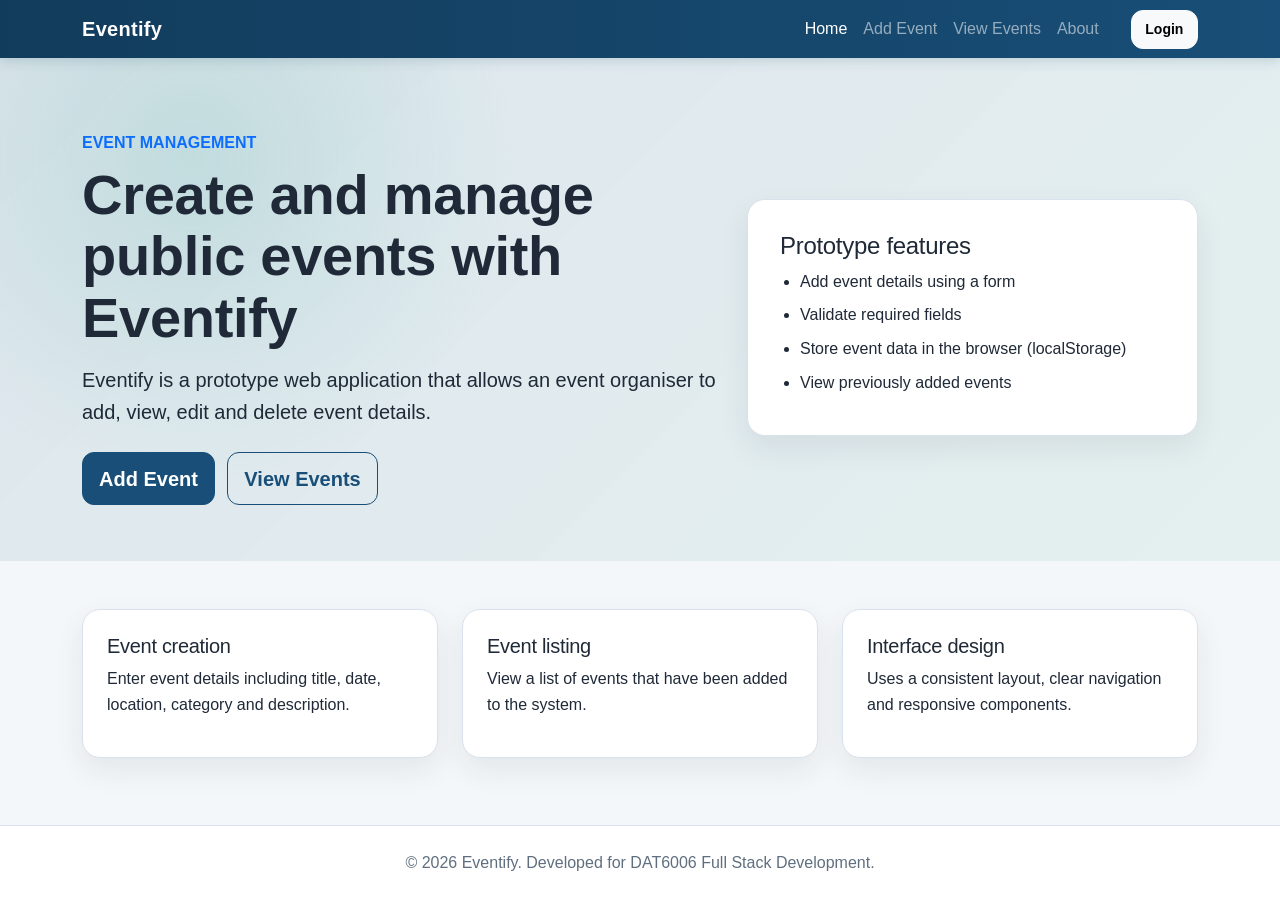
<file: index.html>
<!DOCTYPE html>
<html lang="en">
<head>
  <meta charset="UTF-8">
  <meta name="viewport" content="width=device-width, initial-scale=1.0">
  <title>Eventify | Home</title>

  <!-- Bootstrap CSS framework -->
  <link href="https://cdn.jsdelivr.net/npm/bootstrap@5.3.3/dist/css/bootstrap.min.css" rel="stylesheet">

  <!-- Custom CSS -->
  <link rel="stylesheet" href="css/styles.css">
</head>
<body>

  <!-- Navigation -->
  <nav class="navbar navbar-expand-lg navbar-dark bg-primary">
    <div class="container">
      <a class="navbar-brand fw-bold" href="index.html">Eventify</a>

      <button class="navbar-toggler" type="button" data-bs-toggle="collapse" data-bs-target="#mainNavbar">
        <span class="navbar-toggler-icon"></span>
      </button>

      <div class="collapse navbar-collapse" id="mainNavbar">
        <ul class="navbar-nav ms-auto">
          <li class="nav-item">
            <a class="nav-link active" href="index.html">Home</a>
          </li>
          <li class="nav-item">
            <a class="nav-link" href="add-event.html">Add Event</a>
          </li>
          <li class="nav-item">
            <a class="nav-link" href="events.html">View Events</a>
          </li>
          <li class="nav-item">
            <a class="nav-link" href="about.html">About</a>
          </li>
        </ul>

        <div id="navAuth" class="ms-3"></div>
      </div>
    </div>
  </nav>

  <!-- Hero section -->
  <header class="hero-section">
    <div class="container">
      <div class="row align-items-center g-4">
        <div class="col-lg-7">
          <p class="text-uppercase fw-semibold text-primary mb-2">Event Management</p>
          <h1 class="display-4 fw-bold">Create and manage public events with Eventify</h1>
          <p class="lead mt-3">
            Eventify is a prototype web application that allows an event organiser to add, view, edit and delete event details.
          </p>
          <div class="mt-4">
            <a href="add-event.html" class="btn btn-primary btn-lg me-2">Add Event</a>
            <a href="events.html" class="btn btn-outline-primary btn-lg">View Events</a>
          </div>
        </div>

        <div class="col-lg-5">
          <div class="hero-card">
            <h2 class="h4">Prototype features</h2>
            <ul class="feature-list">
              <li>Add event details using a form</li>
              <li>Validate required fields</li>
              <li>Store event data in the browser (localStorage)</li>
              <li>View previously added events</li>
            </ul>
          </div>
        </div>
      </div>
    </div>
  </header>

  <!-- Feature cards -->
  <main class="container my-5">
    <section class="row g-4">
      <div class="col-md-4">
        <div class="info-card h-100">
          <h2 class="h5">Event creation</h2>
          <p>
            Enter event details including title, date, location, category and description.
          </p>
        </div>
      </div>

      <div class="col-md-4">
        <div class="info-card h-100">
          <h2 class="h5">Event listing</h2>
          <p>
            View a list of events that have been added to the system.
          </p>
        </div>
      </div>

      <div class="col-md-4">
        <div class="info-card h-100">
          <h2 class="h5">Interface design</h2>
          <p>
            Uses a consistent layout, clear navigation and responsive components.
          </p>
        </div>
      </div>
    </section>
  </main>

  <!-- Footer -->
  <footer class="site-footer">
    <div class="container text-center">
      <p class="mb-0">&copy; 2026 Eventify. Developed for DAT6006 Full Stack Development.</p>
    </div>
  </footer>

  <!-- Bootstrap JavaScript -->
  <script src="https://cdn.jsdelivr.net/npm/bootstrap@5.3.3/dist/js/bootstrap.bundle.min.js"></script>

  <!-- Custom JavaScript -->
  <script src="js/auth.js"></script>
</body>
</html>
</file>
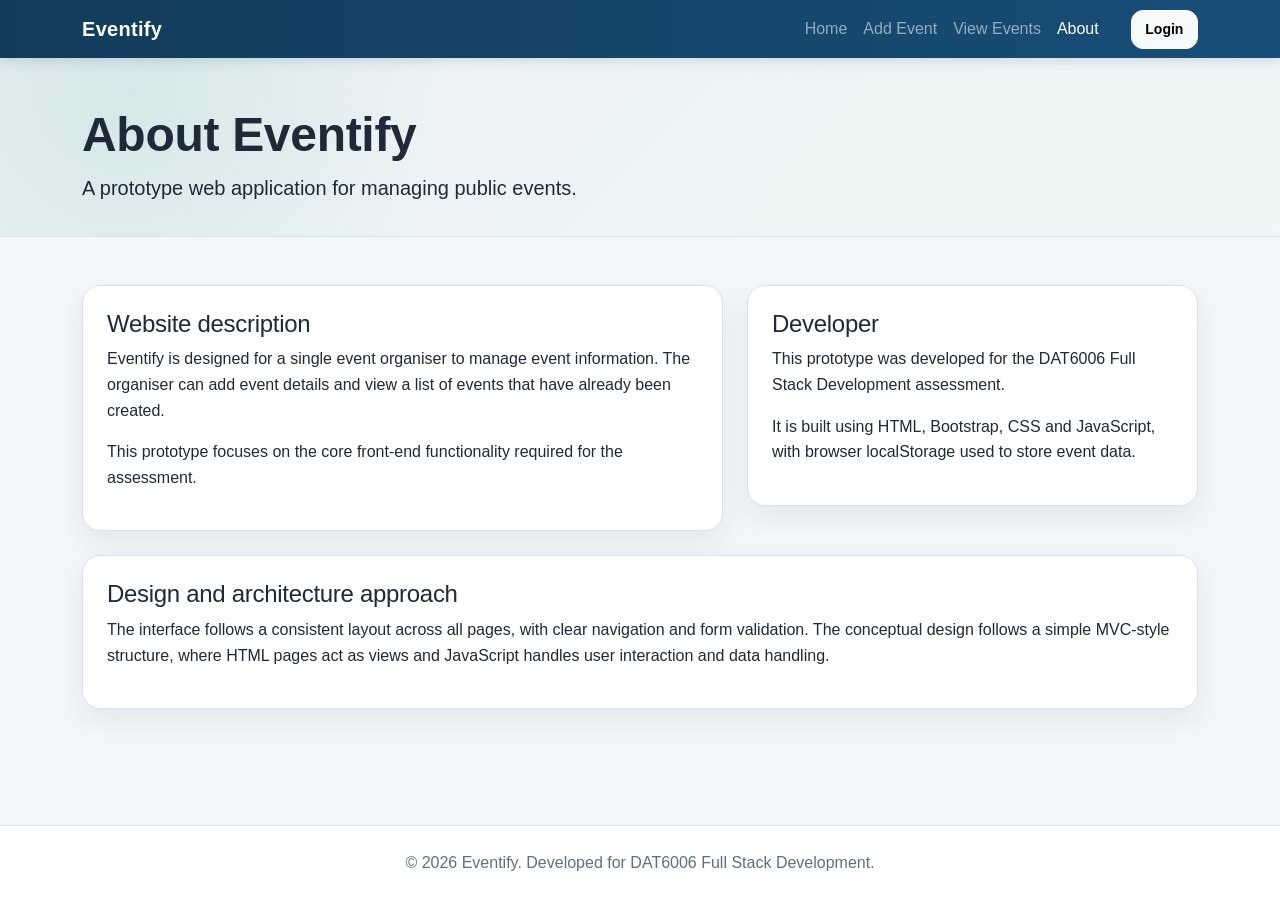
<file: about.html>
<!DOCTYPE html>
<html lang="en">
<head>
  <meta charset="UTF-8">
  <meta name="viewport" content="width=device-width, initial-scale=1.0">
  <title>Eventify | About</title>

  <!-- Bootstrap CSS framework -->
  <link href="https://cdn.jsdelivr.net/npm/bootstrap@5.3.3/dist/css/bootstrap.min.css" rel="stylesheet">

  <!-- Custom CSS -->
  <link rel="stylesheet" href="css/styles.css">
</head>
<body>

  <!-- Navigation -->
  <nav class="navbar navbar-expand-lg navbar-dark bg-primary">
    <div class="container">
      <a class="navbar-brand fw-bold" href="index.html">Eventify</a>

      <button class="navbar-toggler" type="button" data-bs-toggle="collapse" data-bs-target="#mainNavbar">
        <span class="navbar-toggler-icon"></span>
      </button>

      <div class="collapse navbar-collapse" id="mainNavbar">
        <ul class="navbar-nav ms-auto">
          <li class="nav-item">
            <a class="nav-link" href="index.html">Home</a>
          </li>
          <li class="nav-item">
            <a class="nav-link" href="add-event.html">Add Event</a>
          </li>
          <li class="nav-item">
            <a class="nav-link" href="events.html">View Events</a>
          </li>
          <li class="nav-item">
            <a class="nav-link active" href="about.html">About</a>
          </li>
        </ul>

        <div id="navAuth" class="ms-3"></div>
      </div>
    </div>
  </nav>

  <!-- Page header -->
  <header class="page-header">
    <div class="container">
      <h1 class="fw-bold">About Eventify</h1>
      <p class="lead mb-0">A prototype web application for managing public events.</p>
    </div>
  </header>

  <!-- About content -->
  <main class="container my-5">
    <div class="row g-4">
      <div class="col-lg-7">
        <section class="info-card">
          <h2 class="h4">Website description</h2>
          <p>
            Eventify is designed for a single event organiser to manage event information.
            The organiser can add event details and view a list of events that have already been created.
          </p>
          <p>
            This prototype focuses on the core front-end functionality required for the assessment.
          </p>
        </section>
      </div>

      <div class="col-lg-5">
        <section class="info-card">
          <h2 class="h4">Developer</h2>
          <p>
            This prototype was developed for the DAT6006 Full Stack Development assessment.
          </p>
          <p>
            It is built using HTML, Bootstrap, CSS and JavaScript, with browser localStorage used to store event data.
          </p>
        </section>
      </div>

      <div class="col-12">
        <section class="info-card">
          <h2 class="h4">Design and architecture approach</h2>
          <p>
            The interface follows a consistent layout across all pages, with clear navigation and form validation.
            The conceptual design follows a simple MVC-style structure, where HTML pages act as views and JavaScript handles user interaction and data handling.
          </p>
        </section>
      </div>
    </div>
  </main>

  <!-- Footer -->
  <footer class="site-footer">
    <div class="container text-center">
      <p class="mb-0">&copy; 2026 Eventify. Developed for DAT6006 Full Stack Development.</p>
    </div>
  </footer>

  <!-- Bootstrap JavaScript -->
  <script src="https://cdn.jsdelivr.net/npm/bootstrap@5.3.3/dist/js/bootstrap.bundle.min.js"></script>

  <!-- Custom JavaScript -->
  <script src="js/auth.js"></script>
</body>
</html>
</file>
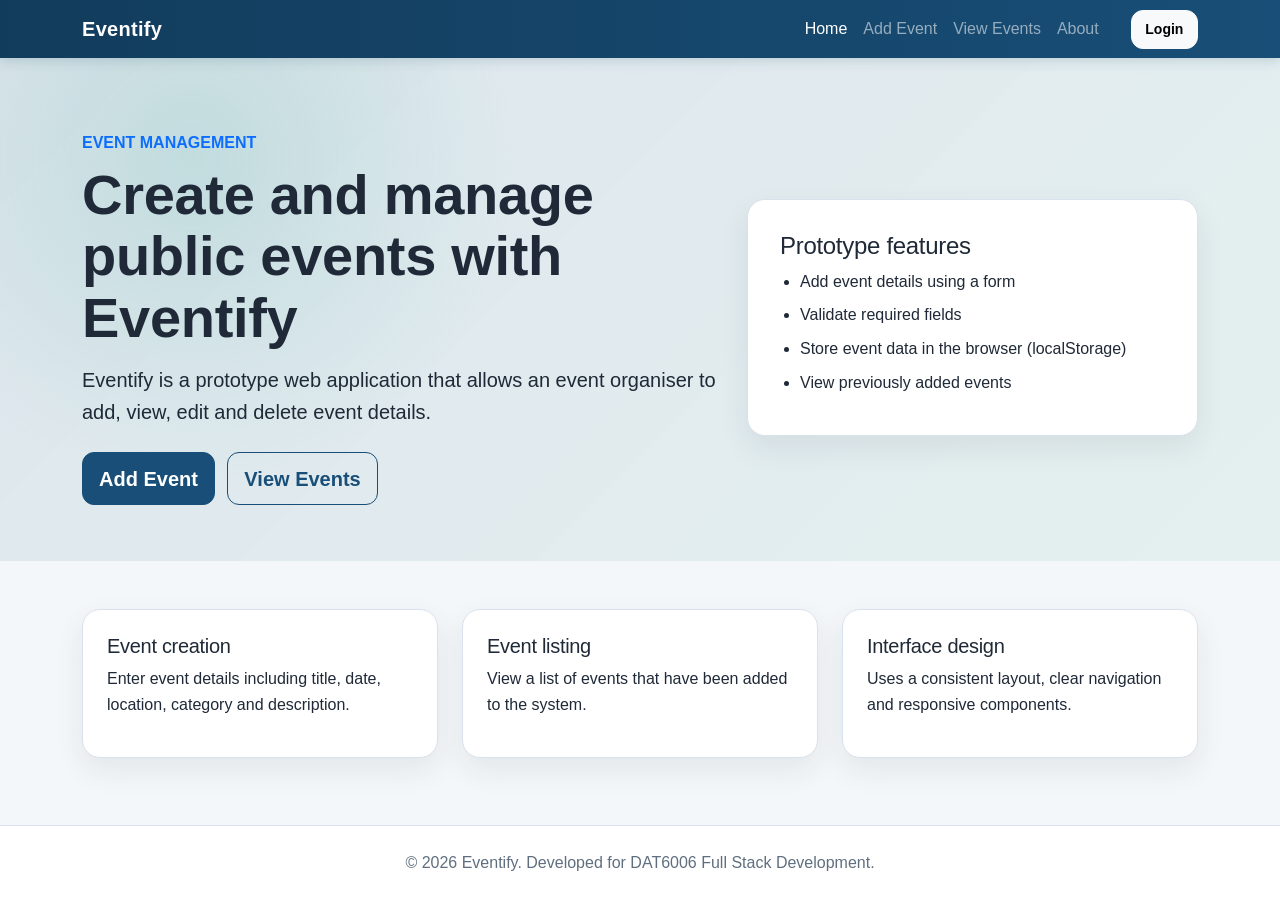
<file: add-event.html>
<!DOCTYPE html>
<html lang="en">
<head>
  <meta charset="UTF-8">
  <meta name="viewport" content="width=device-width, initial-scale=1.0">
  <title>Eventify | Add Event</title>

  <!-- Bootstrap CSS framework -->
  <link href="https://cdn.jsdelivr.net/npm/bootstrap@5.3.3/dist/css/bootstrap.min.css" rel="stylesheet">

  <!-- Custom CSS -->
  <link rel="stylesheet" href="css/styles.css">
</head>
<body>

  <!-- Navigation -->
  <nav class="navbar navbar-expand-lg navbar-dark bg-primary">
    <div class="container">
      <a class="navbar-brand fw-bold" href="index.html">Eventify</a>

      <button class="navbar-toggler" type="button" data-bs-toggle="collapse" data-bs-target="#mainNavbar">
        <span class="navbar-toggler-icon"></span>
      </button>

      <div class="collapse navbar-collapse" id="mainNavbar">
        <ul class="navbar-nav ms-auto">
          <li class="nav-item">
            <a class="nav-link" href="index.html">Home</a>
          </li>
          <li class="nav-item">
            <a class="nav-link active" href="add-event.html">Add Event</a>
          </li>
          <li class="nav-item">
            <a class="nav-link" href="events.html">View Events</a>
          </li>
          <li class="nav-item">
            <a class="nav-link" href="about.html">About</a>
          </li>
        </ul>

        <div id="navAuth" class="ms-3"></div>
      </div>
    </div>
  </nav>

  <!-- Page header -->
  <header class="page-header">
    <div class="container">
      <h1 class="fw-bold">Add Event</h1>
      <p class="lead mb-0">Complete the form below to add a public event to the Eventify prototype.</p>
    </div>
  </header>

  <!-- Add event form -->
  <main class="container my-5">
    <div class="row justify-content-center">
      <div class="col-lg-8">

        <div id="formMessage"></div>

        <form id="addEventForm" class="form-card" novalidate>
          <div class="mb-3">
            <label for="eventTitle" class="form-label">Event title</label>
            <input type="text" class="form-control" id="eventTitle" placeholder="Example: Cardiff Food Festival">
          </div>

          <div class="mb-3">
            <label for="eventDate" class="form-label">Event date</label>
            <input type="date" class="form-control" id="eventDate">
          </div>

          <div class="mb-3">
            <label for="eventLocation" class="form-label">Location</label>
            <input type="text" class="form-control" id="eventLocation" placeholder="Example: Cardiff Bay">
          </div>

          <div class="mb-3">
            <label for="eventCategory" class="form-label">Category</label>
            <select class="form-select" id="eventCategory">
              <option value="">Select a category</option>
              <option value="Community">Community</option>
              <option value="Music">Music</option>
              <option value="Education">Education</option>
              <option value="Sport">Sport</option>
              <option value="Arts and Culture">Arts and Culture</option>
              <option value="Business">Business</option>
            </select>
          </div>

          <div class="mb-4">
            <label for="eventDescription" class="form-label">Event description</label>
            <textarea class="form-control" id="eventDescription" rows="5" placeholder="Describe the event, intended audience and key information."></textarea>
          </div>

          <div class="d-grid d-md-flex gap-2">
            <button type="submit" class="btn btn-primary">Save Event</button>
            <button type="reset" class="btn btn-outline-secondary">Clear Form</button>
            <a href="events.html" class="btn btn-outline-primary">View Events</a>
          </div>
        </form>

      </div>
    </div>
  </main>

  <!-- Footer -->
  <footer class="site-footer">
    <div class="container text-center">
      <p class="mb-0">&copy; 2026 Eventify. Developed for DAT6006 Full Stack Development.</p>
    </div>
  </footer>

  <!-- Bootstrap JavaScript -->
  <script src="https://cdn.jsdelivr.net/npm/bootstrap@5.3.3/dist/js/bootstrap.bundle.min.js"></script>

  <!-- Custom JavaScript -->
  <script src="js/events.js"></script>
  <script src="js/auth.js"></script>
  <script>
    protectPage();
  </script>
</body>
</html>
</file>
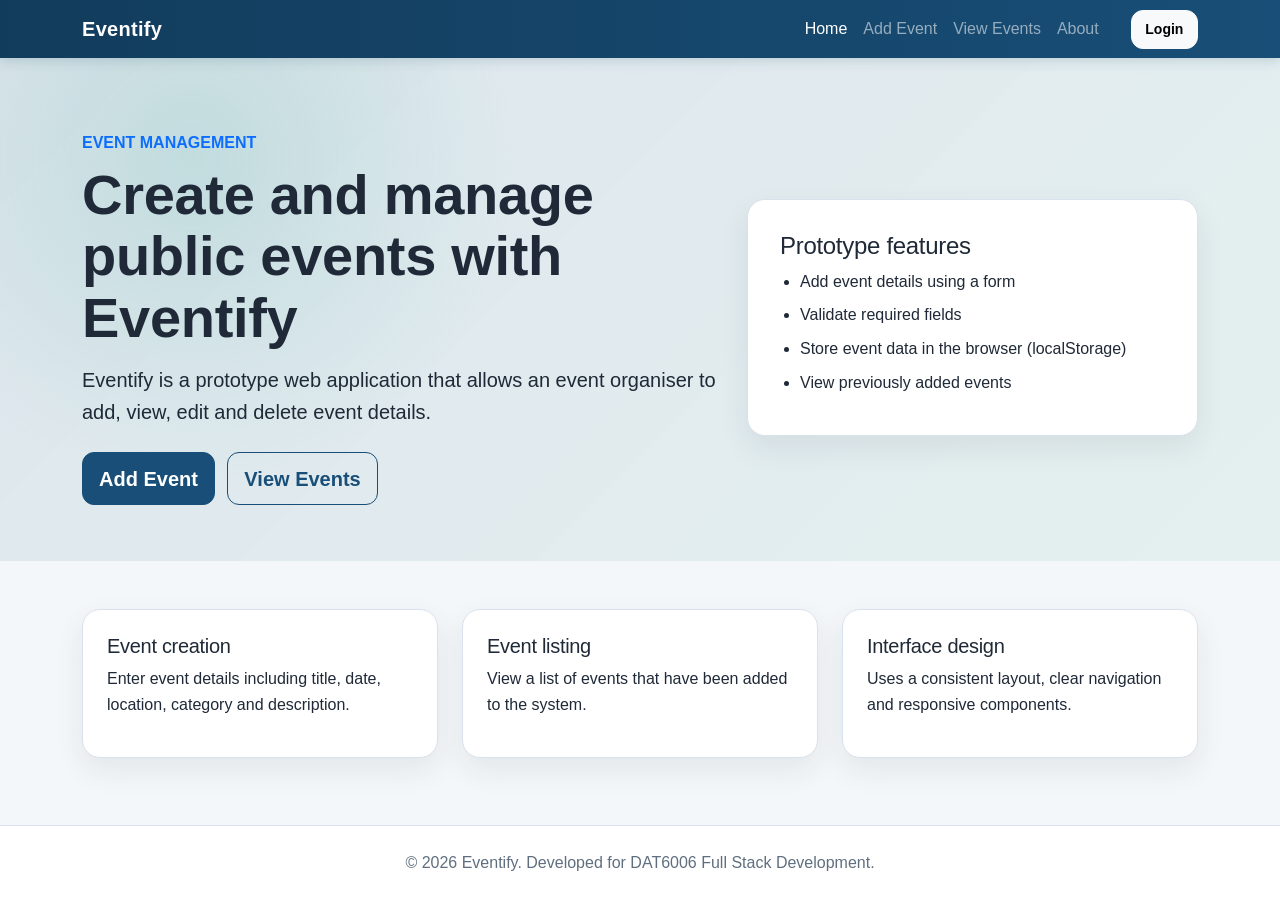
<file: events.html>
<!DOCTYPE html>
<html lang="en">
<head>
  <meta charset="UTF-8">
  <meta name="viewport" content="width=device-width, initial-scale=1.0">
  <title>Eventify | View Events</title>

  <!-- Bootstrap CSS framework -->
  <link href="https://cdn.jsdelivr.net/npm/bootstrap@5.3.3/dist/css/bootstrap.min.css" rel="stylesheet">

  <!-- Custom CSS -->
  <link rel="stylesheet" href="css/styles.css">
</head>
<body>

  <!-- Navigation -->
  <nav class="navbar navbar-expand-lg navbar-dark bg-primary">
    <div class="container">
      <a class="navbar-brand fw-bold" href="index.html">Eventify</a>

      <button class="navbar-toggler" type="button" data-bs-toggle="collapse" data-bs-target="#mainNavbar">
        <span class="navbar-toggler-icon"></span>
      </button>

      <div class="collapse navbar-collapse" id="mainNavbar">
        <ul class="navbar-nav ms-auto">
          <li class="nav-item">
            <a class="nav-link" href="index.html">Home</a>
          </li>
          <li class="nav-item">
            <a class="nav-link" href="add-event.html">Add Event</a>
          </li>
          <li class="nav-item">
            <a class="nav-link active" href="events.html">View Events</a>
          </li>
          <li class="nav-item">
            <a class="nav-link" href="about.html">About</a>
          </li>
        </ul>

        <div id="navAuth" class="ms-3"></div>
      </div>
    </div>
  </nav>

  <!-- Page header -->
  <header class="page-header">
    <div class="container">
      <h1 class="fw-bold">View Events</h1>
      <p class="lead mb-0">View, filter and manage events added to the system.</p>
    </div>
  </header>

  <!-- Events list -->
  <main class="container my-5">
    <div class="d-flex justify-content-between align-items-center flex-wrap gap-3 mb-4">
      <div>
        <h2 class="h4 mb-1">Saved events</h2>
        <p class="text-muted mb-0">Events are stored in the browser using localStorage.</p>
      </div>

      <div class="d-flex gap-2 flex-wrap">
        <a href="add-event.html" class="btn btn-primary">Add New Event</a>
        <button type="button" id="clearEventsButton" class="btn btn-outline-danger">Clear Demo Data</button>
      </div>
    </div>

    <!-- Filters and sorting -->
    <section class="filter-panel mb-4" aria-label="Event filters and sorting">
      <div class="row g-3 align-items-end">
        <div class="col-md-6 col-lg-4">
          <label for="filterCategory" class="form-label">Filter by category</label>
          <select id="filterCategory" class="form-select">
            <option value="">All Categories</option>
            <option value="Community">Community</option>
            <option value="Music">Music</option>
            <option value="Education">Education</option>
            <option value="Sport">Sport</option>
            <option value="Arts and Culture">Arts and Culture</option>
            <option value="Business">Business</option>
          </select>
        </div>

        <div class="col-md-6 col-lg-4">
          <label for="sortEvents" class="form-label">Sort by date</label>
          <select id="sortEvents" class="form-select">
            <option value="newest">Newest first</option>
            <option value="oldest">Oldest first</option>
          </select>
        </div>
      </div>
    </section>

    <div id="eventsContainer" class="row g-4">
      <!-- JavaScript will insert event cards here -->
    </div>
  </main>

  <!-- Footer -->
  <footer class="site-footer">
    <div class="container text-center">
      <p class="mb-0">&copy; 2026 Eventify. Developed for DAT6006 Full Stack Development.</p>
    </div>
  </footer>

  <!-- Edit Event Modal -->
  <div class="modal fade" id="editEventModal" tabindex="-1" aria-labelledby="editEventModalLabel" aria-hidden="true">
    <div class="modal-dialog modal-lg">
      <div class="modal-content">
        <form id="editEventForm">
          <div class="modal-header">
            <h2 class="modal-title h5" id="editEventModalLabel">Edit Event</h2>
            <button type="button" class="btn-close" data-bs-dismiss="modal" aria-label="Close"></button>
          </div>

          <div class="modal-body">
            <input type="hidden" id="editEventId">

            <div class="mb-3">
              <label for="editEventTitle" class="form-label">Event title</label>
              <input type="text" class="form-control" id="editEventTitle">
            </div>

            <div class="mb-3">
              <label for="editEventDate" class="form-label">Event date</label>
              <input type="date" class="form-control" id="editEventDate">
            </div>

            <div class="mb-3">
              <label for="editEventLocation" class="form-label">Location</label>
              <input type="text" class="form-control" id="editEventLocation">
            </div>

            <div class="mb-3">
              <label for="editEventCategory" class="form-label">Category</label>
              <select class="form-select" id="editEventCategory">
                <option value="">Select a category</option>
                <option value="Community">Community</option>
                <option value="Music">Music</option>
                <option value="Education">Education</option>
                <option value="Sport">Sport</option>
                <option value="Arts and Culture">Arts and Culture</option>
                <option value="Business">Business</option>
              </select>
            </div>

            <div class="mb-3">
              <label for="editEventDescription" class="form-label">Event description</label>
              <textarea class="form-control" id="editEventDescription" rows="5"></textarea>
            </div>
          </div>

          <div class="modal-footer">
            <button type="button" class="btn btn-outline-secondary" data-bs-dismiss="modal">Cancel</button>
            <button type="submit" class="btn btn-primary">Save Changes</button>
          </div>
        </form>
      </div>
    </div>
  </div>

  <!-- Bootstrap JavaScript -->
  <script src="https://cdn.jsdelivr.net/npm/bootstrap@5.3.3/dist/js/bootstrap.bundle.min.js"></script>

  <!-- Custom JavaScript -->
  <script src="js/events.js"></script>
  <script src="js/auth.js"></script>
  <script>
    protectPage();
  </script>
</body>
</html>
</file>
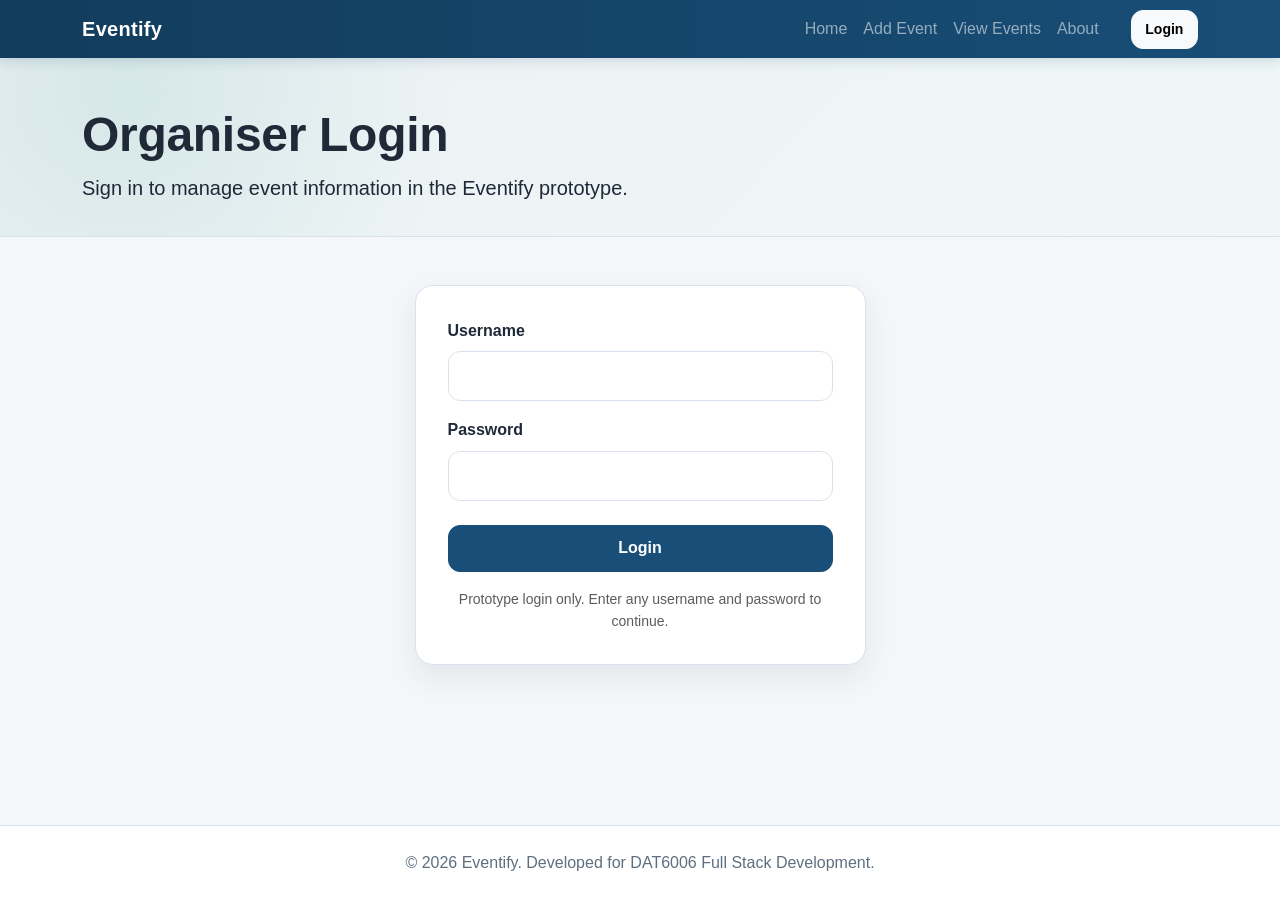
<file: login.html>
<!DOCTYPE html>
<html lang="en">
<head>
  <meta charset="UTF-8">
  <meta name="viewport" content="width=device-width, initial-scale=1.0">
  <title>Eventify | Login</title>

  <!-- Bootstrap CSS framework -->
  <link href="https://cdn.jsdelivr.net/npm/bootstrap@5.3.3/dist/css/bootstrap.min.css" rel="stylesheet">

  <!-- Custom CSS -->
  <link rel="stylesheet" href="css/styles.css">
</head>

<body>

  <!-- Navigation -->
  <nav class="navbar navbar-expand-lg navbar-dark bg-primary">
    <div class="container">
      <a class="navbar-brand fw-bold" href="index.html">Eventify</a>

      <button class="navbar-toggler" type="button" data-bs-toggle="collapse" data-bs-target="#mainNavbar">
        <span class="navbar-toggler-icon"></span>
      </button>

      <div class="collapse navbar-collapse" id="mainNavbar">
        <ul class="navbar-nav ms-auto">
          <li class="nav-item">
            <a class="nav-link" href="index.html">Home</a>
          </li>
          <li class="nav-item">
            <a class="nav-link" href="add-event.html">Add Event</a>
          </li>
          <li class="nav-item">
            <a class="nav-link" href="events.html">View Events</a>
          </li>
          <li class="nav-item">
            <a class="nav-link" href="about.html">About</a>
          </li>
        </ul>

        <div id="navAuth" class="ms-3"></div>
      </div>
    </div>
  </nav>

  <!-- Page header -->
  <header class="page-header">
    <div class="container">
      <h1 class="fw-bold">Organiser Login</h1>
      <p class="lead mb-0">Sign in to manage event information in the Eventify prototype.</p>
    </div>
  </header>

  <!-- Login form -->
  <main class="container my-5">
    <div class="row justify-content-center">
      <div class="col-lg-5">

        <div class="form-card">
          <form id="loginForm" novalidate>

            <div class="mb-3">
              <label for="username" class="form-label">Username</label>
              <input type="text" id="username" class="form-control" autocomplete="username" required>
            </div>

            <div class="mb-4">
              <label for="password" class="form-label">Password</label>
              <input type="password" id="password" class="form-control" autocomplete="current-password" required>
            </div>

            <button type="submit" class="btn btn-primary w-100">
              Login
            </button>

            <p class="text-muted small mt-3 mb-0 text-center">
              Prototype login only. Enter any username and password to continue.
            </p>

          </form>
        </div>

      </div>
    </div>
  </main>

  <!-- Footer -->
  <footer class="site-footer">
    <div class="container text-center">
      <p class="mb-0">&copy; 2026 Eventify. Developed for DAT6006 Full Stack Development.</p>
    </div>
  </footer>

  <!-- Bootstrap JavaScript -->
  <script src="https://cdn.jsdelivr.net/npm/bootstrap@5.3.3/dist/js/bootstrap.bundle.min.js"></script>

  <!-- Authentication JavaScript -->
  <script src="js/auth.js"></script>

  <script>
    document.addEventListener("DOMContentLoaded", function () {
      const form = document.getElementById("loginForm");

      if (!form) {
        return;
      }

      form.addEventListener("submit", function (event) {
        event.preventDefault();

        const username = document.getElementById("username").value.trim();
        const password = document.getElementById("password").value.trim();

        if (!username || !password) {
          alert("Enter username and password.");
          return;
        }

        login();
      });
    });
  </script>

</body>
</html>
</file>
<file: css/styles.css>
:root {
  --eventify-primary: #184e77;
  --eventify-primary-dark: #123c5c;
  --eventify-accent: #2a9d8f;
  --eventify-accent-dark: #1f776d;
  --eventify-bg: #f4f7f9;
  --eventify-soft: #eaf4f4;
  --eventify-text: #1f2937;
  --eventify-muted: #5f6f7f;
  --eventify-card: #ffffff;
  --eventify-border: #d9e2ec;
  --eventify-warning: #b45309;
  --eventify-danger: #dc2626;
}

* {
  box-sizing: border-box;
}

body {
  min-height: 100vh;
  display: flex;
  flex-direction: column;
  font-family: "Segoe UI", Arial, sans-serif;
  font-size: 16px;
  line-height: 1.6;
  color: var(--eventify-text);
  background: var(--eventify-bg);
}

main {
  flex: 1;
}

.container {
  max-width: 1140px;
}

h1,
h2,
h3 {
  letter-spacing: -0.3px;
}

/* Navigation */

.navbar {
  box-shadow: 0 2px 12px rgba(18, 60, 92, 0.18);
}

.bg-primary {
  background: linear-gradient(90deg, var(--eventify-primary-dark), var(--eventify-primary)) !important;
}

.navbar-brand {
  letter-spacing: 0.3px;
}

.nav-link {
  font-weight: 500;
}

/* Hero and page headers */

.hero-section {
  padding: 4.5rem 0 3.5rem;
  background:
    radial-gradient(circle at 15% 20%, rgba(42, 157, 143, 0.16), transparent 28%),
    linear-gradient(135deg, rgba(24, 78, 119, 0.10), rgba(42, 157, 143, 0.08)),
    var(--eventify-bg);
}

.hero-section h1 {
  max-width: 780px;
  line-height: 1.1;
}

.page-header {
  padding: 3rem 0 2rem;
  background:
    radial-gradient(circle at 10% 20%, rgba(42, 157, 143, 0.12), transparent 28%),
    linear-gradient(135deg, rgba(24, 78, 119, 0.08), rgba(42, 157, 143, 0.08)),
    #ffffff;
  border-bottom: 1px solid var(--eventify-border);
}

.page-header h1 {
  font-size: clamp(2rem, 4vw, 3rem);
}

/* Cards */

.hero-card,
.info-card,
.form-card {
  background: var(--eventify-card);
  border: 1px solid var(--eventify-border);
  border-radius: 18px;
  box-shadow: 0 12px 30px rgba(31, 41, 55, 0.08);
}

.hero-card {
  padding: 2rem;
}

.info-card {
  padding: 1.5rem;
}

.form-card {
  padding: 2rem;
}

.info-card,
.hero-card,
.form-card,
.event-card,
.filter-panel {
  transition: box-shadow 0.25s ease, transform 0.25s ease;
}

.info-card:hover,
.hero-card:hover,
.event-card:hover {
  transform: translateY(-3px);
  box-shadow: 0 16px 34px rgba(31, 41, 55, 0.10);
}

.feature-list {
  padding-left: 1.25rem;
  margin-bottom: 0;
}

.feature-list li {
  margin-bottom: 0.5rem;
}

/* Forms */

.form-label {
  font-weight: 600;
}

.form-control,
.form-select {
  border-radius: 12px;
  border-color: var(--eventify-border);
  padding: 0.75rem 0.85rem;
}

.form-control:focus,
.form-select:focus {
  border-color: var(--eventify-accent);
  box-shadow: 0 0 0 0.2rem rgba(42, 157, 143, 0.18);
}

/* Buttons */

.btn {
  border-radius: 12px;
  font-weight: 600;
  padding: 0.65rem 1rem;
}

.btn-sm {
  padding: 0.5rem 0.85rem;
}

.btn-primary {
  background-color: var(--eventify-primary);
  border-color: var(--eventify-primary);
}

.btn-primary:hover,
.btn-primary:focus {
  background-color: var(--eventify-primary-dark);
  border-color: var(--eventify-primary-dark);
}

.btn-outline-primary {
  color: var(--eventify-primary);
  border-color: var(--eventify-primary);
}

.btn-outline-primary:hover,
.btn-outline-primary:focus {
  background-color: var(--eventify-primary);
  border-color: var(--eventify-primary);
}

.btn-outline-danger {
  color: var(--eventify-danger);
  border-color: var(--eventify-danger);
}

.btn-outline-danger:hover,
.btn-outline-danger:focus {
  background-color: var(--eventify-danger);
  border-color: var(--eventify-danger);
}

/* Event list */

.filter-panel {
  background: #ffffff;
  border: 1px solid var(--eventify-border);
  border-radius: 18px;
  padding: 1.25rem;
  box-shadow: 0 10px 24px rgba(31, 41, 55, 0.05);
}

.event-card {
  height: 100%;
  background: #ffffff;
  border: 1px solid var(--eventify-border);
  border-radius: 18px;
  box-shadow: 0 10px 24px rgba(31, 41, 55, 0.08);
  overflow: hidden;
}

.event-card-body {
  padding: 1.5rem;
}

.event-category {
  display: inline-block;
  padding: 0.25rem 0.65rem;
  border-radius: 999px;
  background: rgba(42, 157, 143, 0.16);
  color: var(--eventify-accent-dark);
  font-size: 0.85rem;
  font-weight: 700;
}

.event-status {
  display: inline-block;
  padding: 0.25rem 0.65rem;
  border-radius: 999px;
  font-size: 0.85rem;
  font-weight: 700;
  white-space: nowrap;
}

.event-status-upcoming {
  background: rgba(42, 157, 143, 0.16);
  color: var(--eventify-accent-dark);
}

.event-status-past {
  background: rgba(180, 83, 9, 0.16);
  color: var(--eventify-warning);
}

.event-meta {
  color: var(--eventify-muted);
  font-size: 0.95rem;
}

.empty-state {
  padding: 3rem 2rem;
  text-align: center;
  background: #ffffff;
  border: 1px dashed var(--eventify-border);
  border-radius: 18px;
}

/* Footer */

.site-footer {
  padding: 1.5rem 0;
  margin-top: auto;
  background: #ffffff;
  border-top: 1px solid var(--eventify-border);
  color: var(--eventify-muted);
}

/* Responsive */

@media (max-width: 767px) {
  .hero-section {
    padding: 3rem 0;
  }

  .form-card,
  .hero-card,
  .info-card {
    padding: 1.25rem;
  }

  .display-4 {
    font-size: 2.2rem;
  }

  .filter-panel {
    padding: 1rem;
  }
}
</file>
